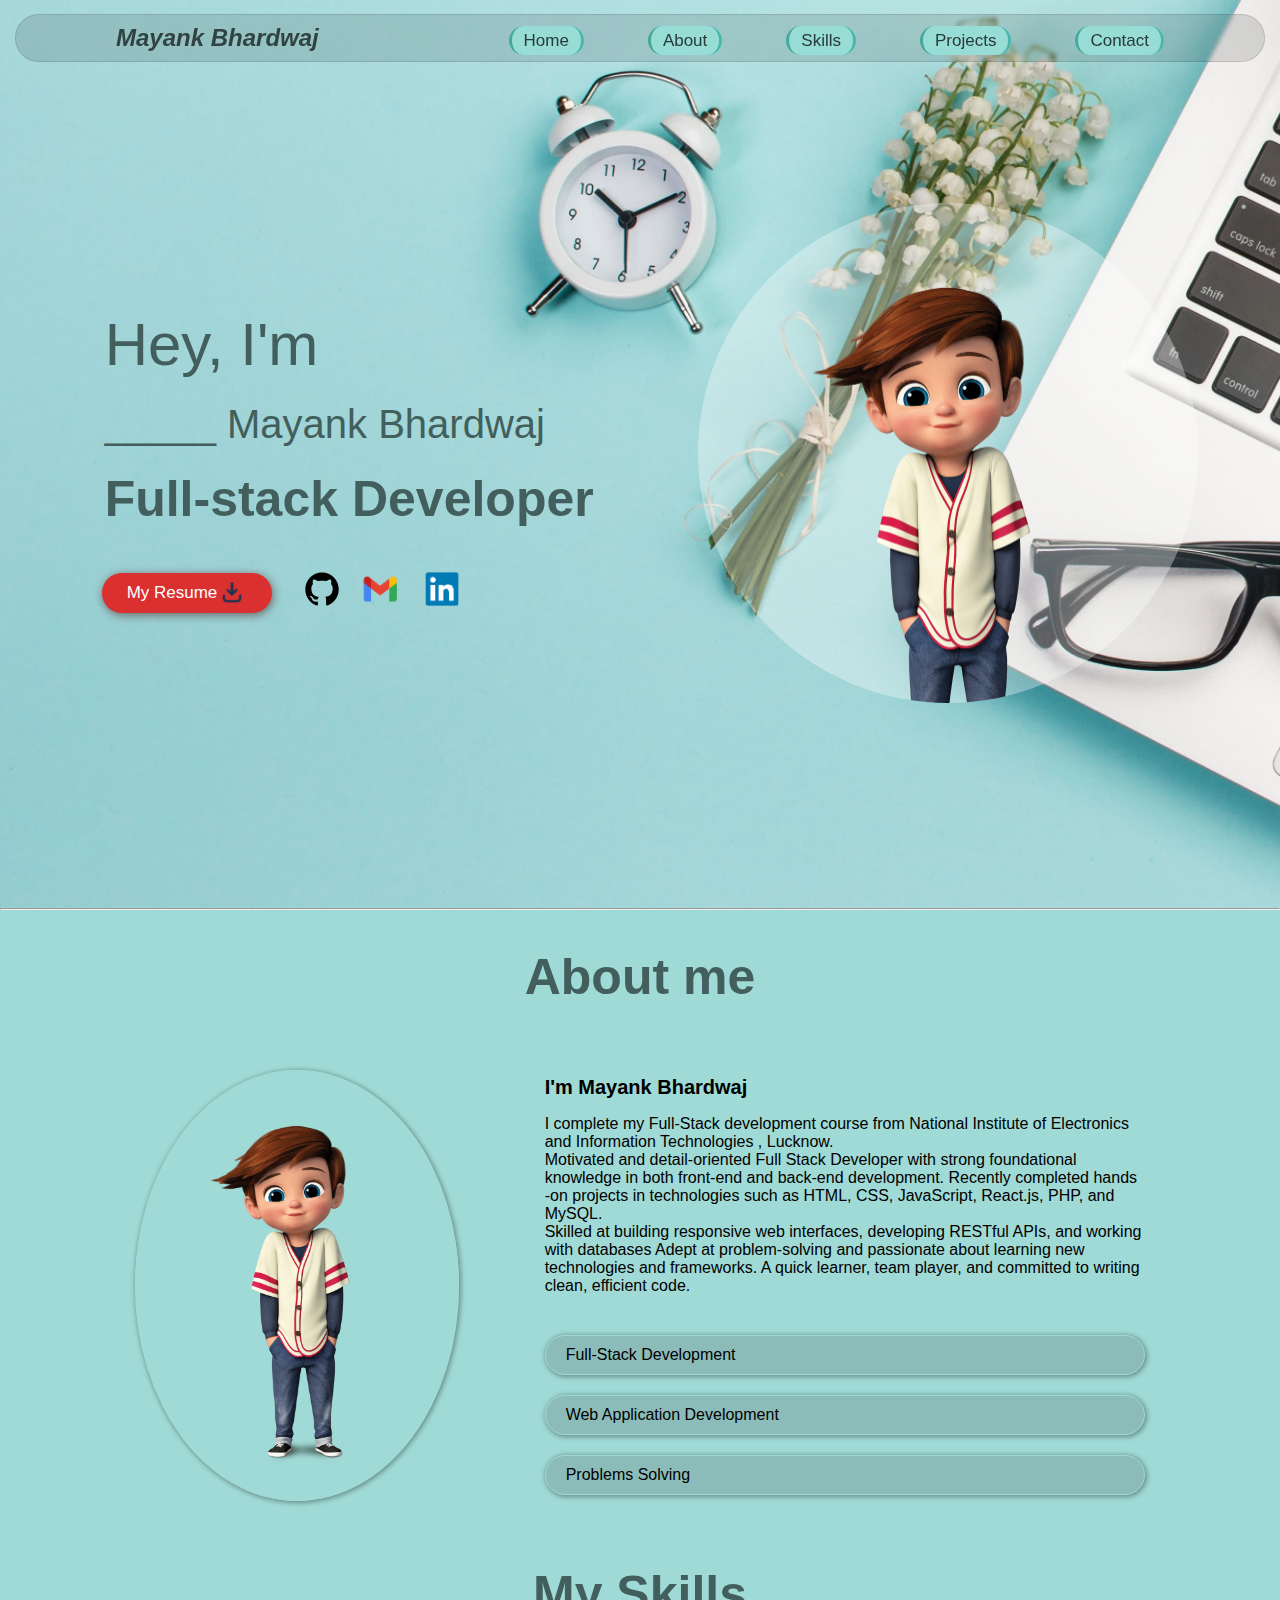
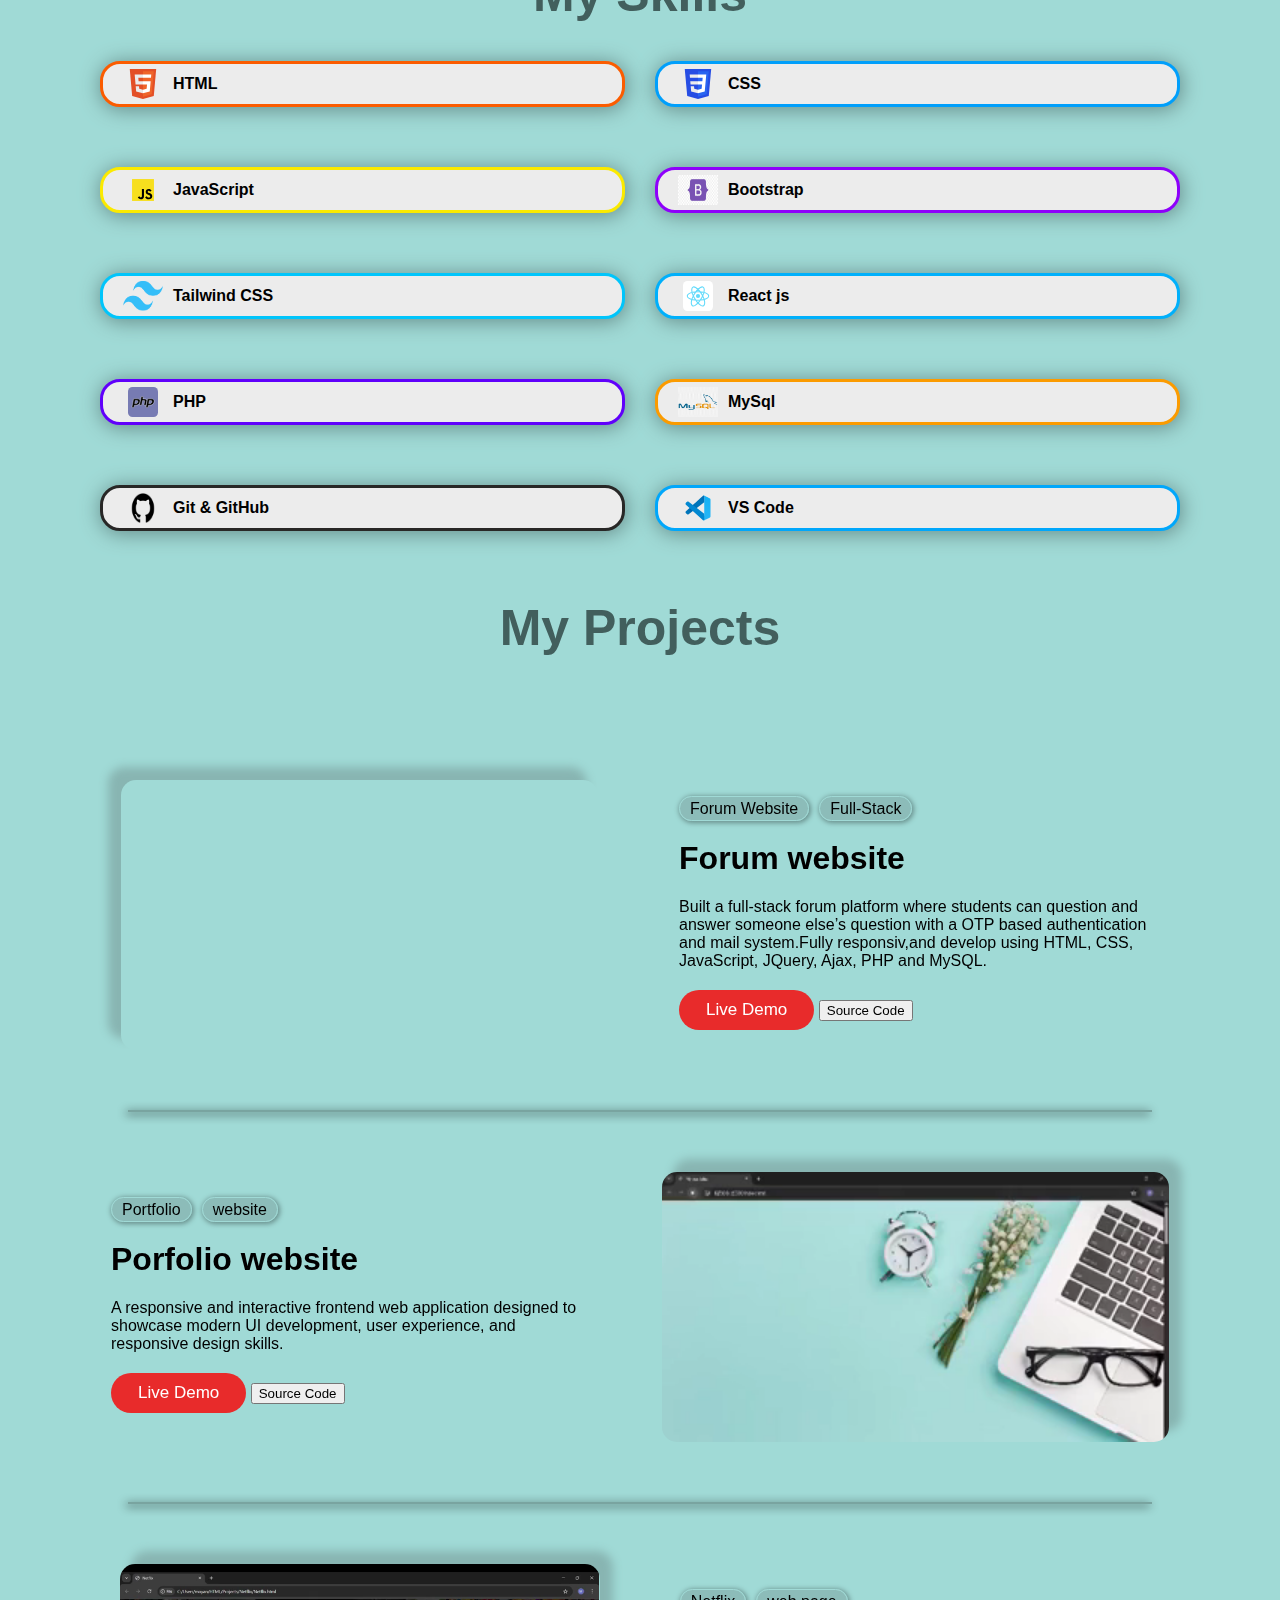
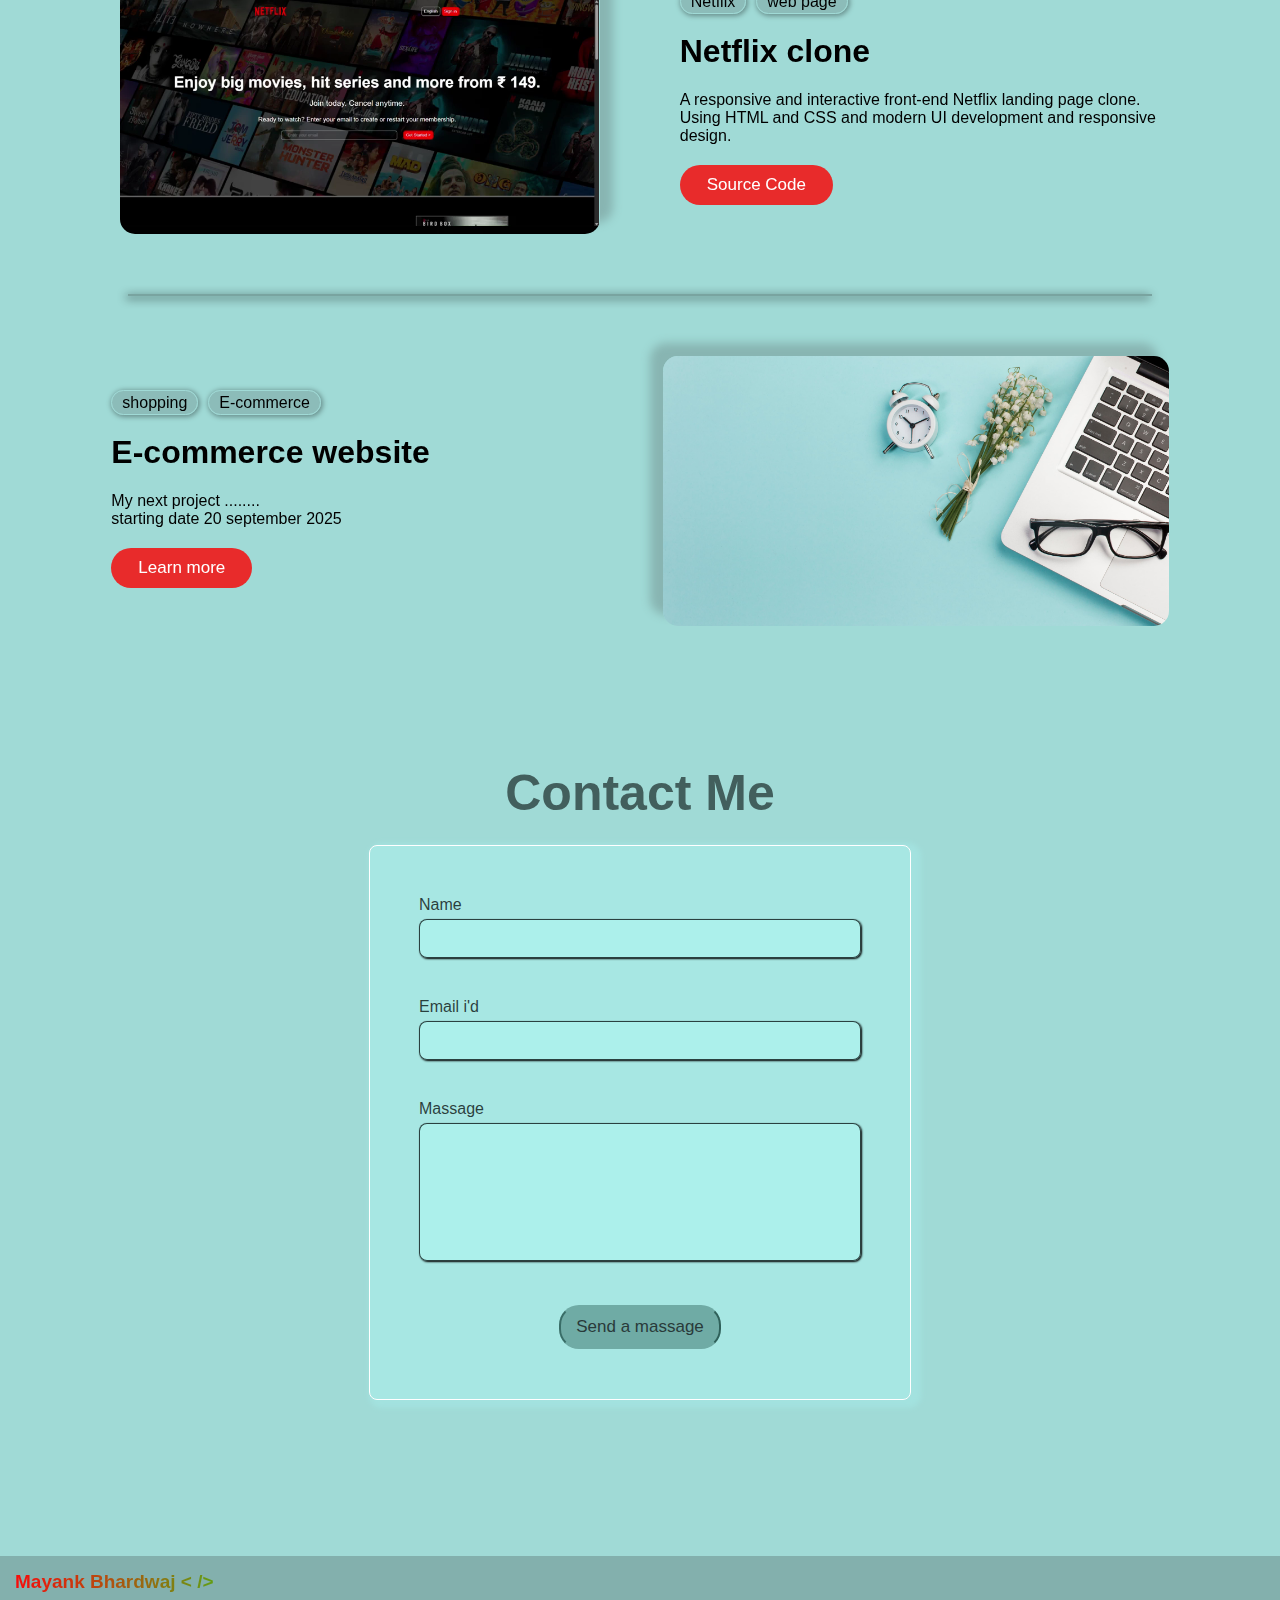
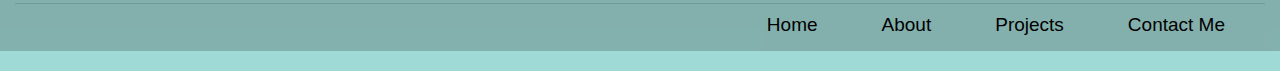
<file: index.html>
<!DOCTYPE html>
<html lang="en">

<head>
    <meta charset="UTF-8">
    <meta name="viewport" content="width=device-width, initial-scale=1.0">
    <title>My portfolio</title>
    <link rel="stylesheet" href="styles.css">
</head>

<body>
    <header id="home">
        <nav>
            <ul class="ul" id="nav">
                <li style="font-style:italic;font-weight: 600;">Mayank Bhardwaj</li>
                <li>
                    <ul class="ul" id="desctop">
                        <li><a class="a" href="#home">Home</a></li>
                        <li><a class="a" href="#about">About</a></li>
                        <li><a class="a" href="#skills">Skills</a></li>
                        <li><a class="a" href="#project">Projects</a></li>
                        <li><a class="a" href="#contact">Contact</a></li>
                    </ul>
                    <div class="ul" id="mobile">
                        <img src="images/menu.png" alt="" id="menu2" srcset="" width="30px" onclick="menuu.hidden^=1">
                        <img src="images/cross.png" alt="" id="cross" srcset="" width="30px" onclick="menuu.hidden^=1">
                    </div>
                </li>
            </ul>

        </nav>

        <div class="head">
            <span id="title">
                <p class="p1">Hey, I'm</p>
                <p class="p2">_____ Mayank Bhardwaj</p>
                <p class="p3">Full-stack Developer</p>

                <div class="btns">

                    <a href="images/Mayank bhardwaj.pdf" id="btn2" download style="text-decoration:none;">My Resume <img
                            src="images/download.webp" width="30px">
                    </a>
                    <div><a href="https://github.com/mayankbhardwaj1506/"><img src="images/Github.png" alt="" srcset=""
                                width="60px"></a></div>
                    <div><a href="mailto:mayankbhardwaj2125@gmail.com"><img src="images/gmail.png" alt="" srcset=""
                                width="60px"></a></div>
                    <div><a href=""><img src="images/Linkedin.png" alt="" srcset="" width="60px"></a></div>
                </div>

            </span>
            <span id="dp">
                <img src="images/me.png" alt="" srcset="">
            </span>

        </div>
        <div id="menuu" hidden>
            <ul id="menu">
                <li><a class="b" href="#home">Home</a></li>
                <li><a class="b" href="#about">About</a></li>
                <li><a class="b" href="#skills">Skills</a></li>
                <li><a class="b" href="#project">Projects</a></li>
                <li><a class="b" href="#contact">Contact</a></li>
            </ul>
        </div>

    </header>
    <hr size="2px" style="margin: 0;">

    <div></div>
    <a href="#home" id="back"><img src="images/back-button.png" alt="" srcset=""></a>
    <main id="about">

        <h2 class="p4 fadeup">About me</h2>
        <div class="container fadeup">
            <img id="aboutimg" src="images/me.png" alt="" srcset="">
            <span class="container1">
                <p class="p5">I'm Mayank Bhardwaj</p>
                <p class="p">
                    I complete my Full-Stack development course from National Institute of Electronics and Information
                    Technologies , Lucknow.<br>
                    Motivated and detail-oriented Full Stack Developer with strong foundational knowledge in both
                    front-end and back-end development. Recently completed hands -on projects in technologies such as
                    HTML, CSS, JavaScript, React.js, PHP, and MySQL.<br>
                    Skilled at building responsive web interfaces, developing RESTful APIs, and working with databases
                    Adept at problem-solving and passionate about learning new technologies and frameworks. A quick
                    learner, team player, and committed to writing clean, efficient code.
                </p>
                <div class="box">Full-Stack Development</div>
                <div class="box">Web Application Development</div>
                <div class="box">Problems Solving</div>

            </span>
        </div>
        <div id="skills">
            <div id=" container">
                <h2 class="p4 fadeup">My Skills</h2>
                <div class=" skill">
                    <div class="box2 fadeup" style="border: 3px solid rgb(251, 92, 0);"><img src="images/html5.svg"
                            alt="" srcset="">HTML</div>
                    <div class="box2 fadeup" style="border: 3px solid rgb(0, 159, 251);"><img src="images/css3.svg"
                            alt="" srcset="">CSS</div>
                    <div class="box2 fadeup" style="border: 3px solid rgb(251, 234, 0);"><img
                            src="images/javascript.svg" alt="" srcset="">JavaScript</div>
                    <div class="box2 fadeup" style="border: 3px solid rgb(142, 0, 251);"><img src="images/bootstrap.png"
                            alt="" srcset="">Bootstrap</div>
                    <div class="box2 fadeup" style="border: 3px solid rgb(0, 197, 251);"><img
                            src="images/Tailwind_CSS_Logo.svg.png" alt="" srcset="">Tailwind CSS</div>
                    <div class="box2 fadeup" style="border: 3px solid rgb(0, 176, 251);"><img src="images/react.svg"
                            alt="" srcset="">React js</div>
                    <div class="box2 fadeup" style="border: 3px solid rgb(96, 0, 251);"><img src="images/php.svg" alt=""
                            srcset="">PHP</div>
                    <div class="box2 fadeup" style="border: 3px solid rgb(251, 155, 0);"><img src="images/mysql.png"
                            alt="" srcset="">MySql</div>
                    <div class="box2 fadeup" style="border: 3px solid rgb(40, 39, 38);"><img src="images/Github.png"
                            alt="" srcset="">Git & GitHub</div>
                    <div class="box2 fadeup" style="border: 3px solid rgb(0, 167, 251);"><img src="images/vscode.svg"
                            alt="" srcset="">VS Code</div>

                </div>
            </div>
        </div>
    </main>

    <main id="project">
        <center>
            <p class="p4 fadeup">My Projects</p>
        </center>

        <div class="cards">
            <div class="card leftfade">
                <video src="images/forum.mp4" autoplay muted loop id="left"></video>
                <span>
                    <span>Forum Website</span><span>Full-Stack</span>
                    <h1>Forum website</h1>
                    Built a full-stack forum platform where students can question and answer someone else’s question
                    with a OTP based authentication and mail system.Fully responsiv,and develop using HTML, CSS,
                    JavaScript, JQuery, Ajax, PHP and MySQL.


                    <div style="margin-top: 20px;">
                        <a href="https://idisscuss.page.gd/"><button type="button" id="btn3">Live Demo</button></a>
                        <a href="https://idisscuss.page.gd/"><button type="button" id="btn4">Source Code</button></a>
                    </div>
                </span>

            </div>
            <center>
                <div id="line" class="hr"></div>
            </center>
            <div class="card rightfade" id="reverse">
                <span>
                    <span>Portfolio</span><span>website</span>
                    <h1>Porfolio website</h1>
                    A responsive and interactive frontend web application designed to showcase modern UI development,
                    user experience, and responsive design skills.
                    <div style="margin-top: 20px;">
                        <a href=""><button type="button" id="btn3">Live Demo</button></a>
                        <a href="https://idisscuss.page.gd/"><button type="button" id="btn4">Source Code</button></a>
                    </div>
                </span>
                <video src="images/Portfolio.mp4" autoplay muted loop alt=""></video>
            </div>

            <center>
                <div id="line" class="hr"></div>
            </center>

            <div class="card leftfade">
                <video src="images/netflix.mp4" autoplay muted loop></video>
                <span>
                    <span>Netflix</span><span>web page</span>
                    <h1>Netflix clone</h1>
                    A responsive and interactive front-end Netflix landing page clone. Using HTML and CSS and modern UI
                    development and responsive design.

                    <div style="margin-top: 20px;">
                        <a href=""><button type="button" id="btn3">Source Code</button></a>
                    </div>
                </span>

            </div>
            <center>
                <div id="line" class="hr"></div>
            </center>
            <div class="card rightfade" id="reverse">
                <span>
                    <span>shopping</span><span>E-commerce</span>
                    <h1>E-commerce website</h1>
                    My next project ........<br>
                    starting date 20 september 2025

                    <div style="margin-top: 20px;"><a href=""><button type="button" id="btn3">Learn more</button></a>
                    </div>
                </span>
                <img src="images/bg1.jpg" alt="" id="left">

            </div>



        </div>
    </main>
    <div id="contact">


        <p class="p4 fadeup">Contact Me</p>

        <form action="" id="form" class="fadeup">
            <div>
                <label for="name">Name</label><br>
                <input type="text" id="name" pattern="/{A-Z}/v" required><br>
                <div id="alert1"></div>
            </div>
            <div>
                <label for="email">Email i'd</label><br>
                <input type="text" id="email" required>
                <br>
                <div id="alert2"></div>
            </div>
            <div>
                <label for="massage">Massage</label><br>
                <textarea id="massage" cols="50" rows="5" required></textarea>
                <br>
                <div id="alert3"></div>
            </div>
            <div>
                <button id="btn" onclick="formvalidation()">Send a massage</button>
            </div>

        </form>
    </div>
    <footer id="foot">
        <div class="h1" style="font-weight: 600;">Mayank Bhardwaj
            < />
        </div>
        <div style="width: 100%;height: 1px;background-color: rgba(64, 105, 103, 0.304); margin: 10px 0;"></div>
        <ul id="footer">
            <li>Home</li>
            <li>About</li>
            <li>Projects</li>
            <li>Contact Me</li>
        </ul>


    </footer>


    <script src="javascript.js"></script>
</body>

</html>
</file>
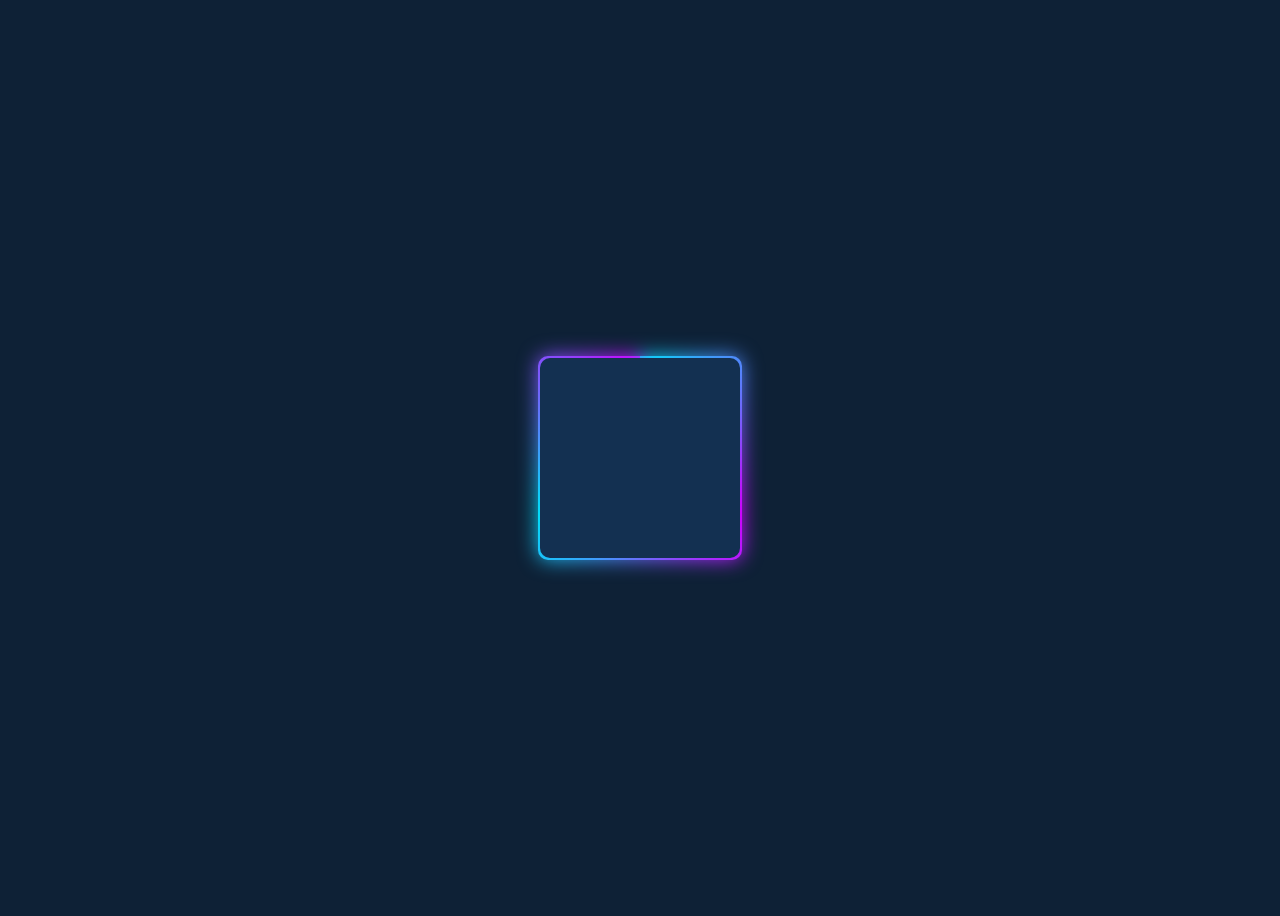
<file: box.html>
<!DOCTYPE html>
<html lang="en">

<head>
    <meta charset="UTF-8">
    <meta name="viewport" content="width=, initial-scale=1.0">
    <title>Document</title>
    <style>
        body {
            height: 100vh;
            display: flex;
            align-items: center;
            justify-content: center;
            background-color: #0e2136;
        }

        .container {
            margin: 2px;
            background-color: #133051;
            height: 200px;
            aspect-ratio: 1/1;
            border-radius: 10px;
            display: inherit;
            position: relative;
            justify-content: center;
            align-items: center;
        }

        @property --deg {
            syntax: '<angle>';
            inherits: true;
            initial-value: 0deg;
        }

        .container::after,
        .container::before {
            content: "";
            position: absolute;
            width: 100%;
            height: 100%;
            padding: 2px;
            z-index: -2;
            border-radius: inherit;
            background-image: conic-gradient(from var(--deg) at center, rgba(0, 229, 255, 0.941), rgb(208, 0, 255), rgba(0, 229, 255, 0.941), rgb(208, 0, 255));
            animation: autorotate 3s linear infinite;
        }

        .container::after {
            filter: blur(10px);
        }

        @keyframes autorotate {
            to {
                --deg: 360deg;
            }
        }

        h1{
            animation: textanime 2s linear infinite;
            -webkit-background-clip: text;
            background-clip: text;
            color: transparent;
            display: inline-block;
            
        }

        @keyframes textanime {
            from{
                background-image: linear-gradient(90deg, rgba(0, 229, 255, 0.941), rgb(208, 0, 255), rgba(0, 229, 255, 0.941), rgb(208, 0, 255));
            }

            to {
                background-image: linear-gradient(180deg, rgba(0, 229, 255, 0.941), rgb(208, 0, 255), rgba(0, 229, 255, 0.941), rgb(208, 0, 255));
            }
            
        }


    </style>
</head>

<body>
    <div class="container">
        <h1>Mayank</h1>
    </div>
</body>

</html>
</file>
<file: styles.css>
@keyframes slide {
    0% {
        opacity: 0;
        transform: scale(0);
    }

    100% {
        opacity: 1;
        transform: scale(1);
    }
}

.ul,
.head,
.animation {

    animation: slide 1.5s ease-out forwards;

}

.hr {
    animation: slide both;
    animation-timeline: view();
}

@keyframes cross {
    0% {
        transform: rotate(0deg);
    }

    100% {
        transform: rotate(180deg);
    }
}


#cross {
    animation: cross 1s ease-out forwards;

}

@keyframes fadeUp {
    0% {
        opacity: 0;
        transform: translateX(10px) scale(0.5);
    }

    100% {
        opacity: 1;
        transform: translateX(0) scale(1);
    }
}

.fadeup {
    animation: fadeUp both;
    animation-timeline: view(70% 20%);
}

.rightfade {
    animation: rightslide both;
    animation-timeline: view(80% 20%);
}

.leftfade {
    animation: leftslide both;
    animation-timeline: view(80% 20%);
}

@keyframes leftslide {
    0% {
        opacity: 0;
        transform: translateX(20%) scale(0.3);
    }

    100% {
        opacity: 1;
        transform: translateX(0) scale(1);
    }
}

@keyframes rightslide {
    0% {
        opacity: 0;
        transform: translateX(-20%) scale(0.3);
    }

    100% {
        opacity: 1;
        transform: translateX(0) scale(1);
    }
}




:root {
    --pri-col: rgb(160, 218, 214);
    --sec-col: rgb(27, 238, 171);
    --tri-col: rgb(137, 214, 169);
}

html {
    scroll-behavior: smooth;
}

body {

    scroll-behavior: smooth;
    background-color: rgb(160, 218, 214);

    width: 100%;
    font-family: 'Segoe UI', Tahoma, Geneva, Verdana, sans-serif;
    margin: -20px 0;
    padding: 0;
    overflow-x: hidden;
}

#home {
    background-image: url("images/bg1.jpg");
    background-position: center center;
    height: 102vh;
    width: 100%;
    background-repeat: no-repeat;
    background-size: cover;
    background-attachment: scroll;
    padding-top: 10px;
}

nav {
    margin-left: 15px;
    margin-right: 15px;
}

#nav {
    padding: 9px 100px;
    border: 1px solid rgba(0, 0, 0, 0.116);
    border-radius: 50px;
    background-color: rgba(0, 0, 0, 0.114);
    backdrop-filter: blur(2px);

}

.ul {
    list-style-type: none;
    padding: 0;

    color: rgb(48, 67, 66);
    display: flex;
    gap: 4vw;
    justify-content: space-between;
    align-items: center;
    font-size: 24px;

}

.ul .ul {
    gap: 5vw;
}





li .a {
    font-weight: 500;
    color: rgb(41, 58, 58);
    text-decoration: none;
    border-left: 3px solid rgb(70, 167, 155);
    border-right: 3px solid rgb(71, 183, 170);
    border-radius: 20px;
    background-color: rgb(151, 220, 213);
    font-size: 17px;
    padding: 5px 12px;

}

li a:hover {
    border: 3px solid rgb(213, 167, 67);
    background-color: rgb(129, 180, 176);
    padding: 5px 12px;
    border-radius: 20px;
    box-shadow: 1px 1px 5px rgb(132, 186, 184);
}

#back {
    width: 40px;
    display: none;
    background-color: rgba(255, 255, 255, 0);
    border: 1px solid transparent;
    position: fixed;
    bottom: 6px;
    right: 5px;
    cursor: pointer;
}

#back img {
    width: 30px;
    height: 30px;
}

.btns {
    display: flex;
    align-items: center;
    justify-content: flex-start;
}

#btn2 {
    background-color: rgb(232, 43, 43);
    color: white;
    border-color: transparent;
    display: flex;
    align-items: center;
    font-size: 17px;
    border-radius: 25px;
    padding: 5px 25px 5px 25px;
    margin: 15px 20px 0px 20px;
}

#btn3 {
    background-color: rgb(232, 43, 43);
    color: white;
    border-color: transparent;
    font-size: 17px;
    border-radius: 25px;
    padding: 8px 25px;

}

#btn2,
#btn3:hover {
    background-color: rgb(218, 48, 48);
    box-shadow: 1px 2px 10px rgb(107, 99, 99);
}

.btns a:hover {
    filter: drop-shadow(1px 2px 10px rgb(116, 113, 113));
}

.btns img,
button {
    align-items: center;
}

@media screen and (min-width:1025px) {

    #mobile,
    #cross {
        display: none;
    }

}

#menu {
    position: absolute;
    width: 100%;
    height: 200px;
    top: 50px;
    left: 0%;
    padding-left: 0;
    border: 1px solid rgb(52, 85, 82);
    background-color: rgba(118, 194, 193, 0.586);
    animation: slider 0.7s ease forwards;
    list-style-type: none;
    display: flex;
    flex-direction: column;
    align-items: center;
    justify-content: space-evenly;
    backdrop-filter: blur(5px);
}

li .b {
    color: black;
    font-weight: 400;
    padding: 10px;

}


@keyframes slider {
    0% {
        opacity: 0;
    }

    100% {
        opacity: 1;
    }
}

.head {
    display: flex;
    justify-content: space-evenly;
    align-items: center;
    flex-direction: row;
    height: 80%;

}

#title {
    font-weight: 400;
    font-size: 60px;
    color: rgb(66, 95, 93);
}

#title .p1 {
    margin: 23px;

}

#title .p2 {
    margin: 23px;
    font-size: 40px;

}

#title .p3 {
    margin: 23px;
    font-size: 50px;
    font-weight: 600;
}

#dp {
    background-color: rgba(255, 255, 255, 0.34);
    width: 500px;
    height: 500px;
    border-radius: 50%;
    overflow: hidden;
    position: relative;
}

#dp img {
    width: 500px;
}

main {
    min-height: 98vh;
    padding: 15px 0;
}

#about h2 {
    text-align: center;
    /* display: flex;
    justify-content:center;
    align-items: center; */
}


.container {
    display: flex;
    justify-content: space-evenly;
    align-items: center;
    max-width: 100%;
    margin: 50px;
}

.container1 {
    width: 600px;
}

#about #aboutimg {
    border-radius: 50%;
    border: 2px solid rgb(160, 218, 214);
    box-shadow: 1px 1px 5px 1px rgb(104, 143, 140);
    width: 320px;
}

.skill {
    display: grid;
    grid-template-columns: 1fr 1fr;
    justify-content: center;
    align-items: center;
    gap: 30px;
    padding: 0 100px;
}

.skill .box2 {
    display: flex;
    align-items: center;
    gap: 10px;
    border: 1px solid rgb(244, 244, 244);
    padding: 5px 20px;
    border-radius: 20px;
    font-weight: 600;
    box-shadow: 1px 2px 20px 1px rgb(104, 143, 140);
    background-color: rgb(236, 236, 236);
    margin: 15px 0;

}


.skill img {
    width: 40px;
    height: 30px;
}

.p5 {
    font-weight: 600;
    font-size: 20px;
    margin-bottom: 0;
}

.p {
    font-weight: 400;
    margin-bottom: 40px;
}

.box {
    border: 1px solid rgb(160, 218, 214);
    padding: 10px 20px;
    border-radius: 20px;
    box-shadow: 1px 1px 5px 1px rgb(104, 143, 140);
    background-color: rgb(140, 188, 185);
    margin: 20px 0;

}


.cards {
    padding: 40px;

}

.card {
    display: flex;
    margin: 60px 0;
    justify-content: space-evenly;

    align-items: center;

}

.card img,
video {

    height: 270px;
    border-radius: 15px;
    box-shadow: 12px -12px 10px 1px rgb(136, 181, 178);

}

#line {
    width: 80vw;
    height: 2px;
    background-color: rgba(41, 55, 52, 0.33);
    box-shadow: -2px 2px 10px;
}

.card #left {
    box-shadow: -12px -12px 10px 1px rgb(136, 181, 178);
}

.card span {

    width: 480px;
}

span span {
    border: 1px solid rgb(160, 218, 214);
    padding: 3px 10px;
    border-radius: 20px;
    box-shadow: 1px 1px 5px 1px rgb(104, 143, 140);
    background-color: rgb(140, 188, 185);
    margin-right: 10px;
}


/* div.card:hover {
    transform: scale(1.1);
    margin: 5;
} */
.img {
    border-radius: 10px;
    border: 1px solid black;
    box-shadow: 10px 10px 10px;
    width: 19vw;
    margin: .5vw;
}


.p4 {
    margin: 23px;
    font-size: 50px;
    font-weight: 600;
    color: rgb(66, 95, 93);
    margin-top: px;
}

#contact {
    display: flex;
    flex-direction: column;
    align-items: center;
    min-height: 85vh;

}

#form {
    display: flex;
    flex-direction: column;
    align-items: center;
    gap: 30px;
    padding: 50px 20px 50px 20px;
    border: 1px solid white;
    width: 500px;
    border-radius: 8px;
    background-color: rgba(182, 255, 250, 0.364);
    box-shadow: 5px 3px 5px 5px rgb(163, 226, 223);
}

div label {
    font-weight: 500;
    color: rgba(23, 40, 39, 0.873);
}

#name,
#email,
#massage {
    width: 420px;
    height: 33px;
    margin-top: 5px;
    padding: 2px 10px;
    font-size: 20px;
    border-radius: 8px;
    background-color: rgba(182, 255, 250, 0.364);
    border: 1px solid rgba(23, 40, 39, 0.873);
    box-shadow: 1px 1px 2px;
}

#massage {
    width: 420px;
    height: 132px;
    line-height: 1.5;
    border: 1px solid rgba(23, 40, 39, 0.873);
    font-size: 20px;
    resize: none;
}

#alert1,
#alert2,
#alert3 {
    height: 10px;
    color: rgb(186, 50, 50);
}

#btn {

    border-color: transparent;
    padding: 10px 15px;
    border-radius: 20px;
    font-size: 17px;
    font-weight: 500;
    color: rgb(41, 58, 58);
    border-left: 2px solid rgb(57, 109, 103);
    border-right: 2px solid rgb(47, 96, 90);
    background-color: rgb(111, 171, 165);
    float: right;
}

#btn:hover {
    border-color: transparent;
    padding: 10px 15px;
    border-radius: 20px;
    font-size: 17px;
    font-weight: 500;
    color: rgb(175, 220, 220);
    border-left: 2px solid rgb(255, 174, 0);
    border-right: 2px solid rgb(255, 174, 0);
    background-color: rgb(73, 135, 129);
    float: right;
}

footer {
    background-color: rgba(34, 41, 41, 0.232);
    padding: 15px 15px;
    font-size: 19px;
    color: rgb(0, 0, 0);
    margin-top: 50px;
}

.h1 {
    background-image: linear-gradient(to right, rgba(255, 0, 0, 0.941), rgb(0, 255, 26), rgba(0, 4, 255, 0.941), rgb(255, 0, 132));

    animation: textanime 3s linear infinite alternate;
    -webkit-background-clip: text;
    background-clip: text;
    color: transparent;
    background-size: 500% auto;
    display: inline-block;

}

@keyframes textanime {
    from {
        background-position: 0% 50%;
    }

    to {
        background-position: 50% 100%;
    }

}


#footer {
    display: flex;
    justify-content: end;
    align-items: center;
    list-style-type: none;
    gap: 5vw;
    margin: 0;
    padding-right: 40px;


}

@media screen and (max-width:1024px) {

    #desctop,
    #cross {
        display: none;
    }

    .ul {
        display: flex;
        justify-content: space-between;
        align-items: center;
        font-size: 24px;
        padding: 10px 0px;
    }

    #nav {
        padding: 0px 30px;
    }

    li a {
        text-decoration: none;
        font-size: 17px;
        padding: 5px 12px;
    }

    li a:hover {
        border: 2px solid transparent;
        background-color: rgb(129, 180, 176);
        padding: 5px 12px;
        border-radius: 20px;
        box-shadow: 1px 1px 5px rgb(132, 186, 184);
    }

    .head {
        display: flex;
        flex-direction: column-reverse;
        justify-content: space-evenly;
        align-items: center;
        height: 85%;

    }

    .container {
        display: flex;
        flex-direction: column;
        justify-content: space-evenly;
        gap: 50px;
        align-items: center;
        max-width: 100%;
        margin: 50px;
    }

    .card {
        display: flex;
        margin-bottom: 60px;
        flex-direction: column;
        justify-content: space-evenly;
        gap: 30px;
        align-items: center;

    }

    #reverse {
        display: flex;
        margin-bottom: 60px;
        flex-direction: column-reverse;
        justify-content: space-evenly;
        gap: 30px;
        align-items: center;

    }

}

@media screen and (max-width:540px) {
    .head {
        display: flex;
        justify-content: space-evenly;
        align-items: center;
        gap: 35px;
        height: 80vh;

    }

    #title {
        font-weight: 400;
        font-size: 40px;
    }

    #title .p1 {
        margin: 23px;

    }

    #title .p2 {
        margin: 23px;
        font-size: 30px;

    }

    #title .p3 {
        margin: 23px;
        font-size: 35px;
        font-weight: 600;
    }

    #btn2 {
        padding: 3px 20px;
        margin: 0px 20px 0px 20px;
    }

    #dp {

        width: 250px;
        height: 250px;
    }

    #dp img {
        width: 250px;
    }

    .container1 {
        width: 300px;
    }

    #about #aboutimg {
        width: 200px;

    }

    .p5 {
        font-weight: 500;
        font-size: 20px;
        margin-bottom: 0;
    }

    .p {
        font-weight: 400;
        margin-bottom: 40px;
    }

    .p4 {
        margin: 23px;
        font-size: 40px;
        font-weight: 600;
        color: rgb(66, 95, 93);
        margin-top: px;
    }

    .skill {
        display: grid;
        grid-template-columns: 1fr;
        justify-content: center;
        align-items: center;
        gap: 30px;
        padding: 0 20px;
    }

    .cards {
        padding: 0 40px;
    }

    .card img,
    video {
        max-width: 310px;
        height: 175px;
        border-radius: 15px;
        box-shadow: 12px -12px 10px 1px rgb(136, 181, 178);

    }

    #line {
        width: 80vw;
        height: 2px;
        background-color: rgba(41, 55, 52, 0.33);
        box-shadow: -2px 2px 10px;
    }

    .card #left {
        box-shadow: -12px -12px 10px 1px rgb(136, 181, 178);
    }

    .card span {

        width: 300px;
    }

    span span {
        border: 1px solid rgb(160, 218, 214);
        padding: 3px 10px;
        border-radius: 20px;
        box-shadow: 1px 1px 5px 1px rgb(104, 143, 140);
        background-color: rgb(140, 188, 185);
        margin-right: 10px;
    }

    .img {
        border-radius: 10px;
        border: 1px solid black;
        box-shadow: 10px 10px 10px;
        width: 19vw;
        margin: .5vw;
    }

    .skill {
        display: grid;
        grid-template-columns: 1fr;
        gap: 0px;
        margin: 0 10px;
    }

    #form {
        display: flex;
        flex-direction: column;
        align-items: center;
        gap: 30px;
        margin-left: 20px;
        margin-right: 20px;
        padding: 40px 20px 32px 20px;
        border: 1px solid white;
        width: 300px;
        height: 430px;
        border-radius: 8px;
        background-color: rgba(70, 116, 113, 0.173);
        box-shadow: 5px 3px 5px 5px rgb(163, 226, 223);
    }

    div label {
        font-weight: 500;
        color: rgba(23, 40, 39, 0.873);
    }

    #name,
    #email,
    #massage {
        width: 270px;
        height: 25px;
        margin-top: 5px;
        padding: 2px 10px;
        line-height: 1.2;
        font-size: 18px;
        border-radius: 8px;
        background-color: rgba(70, 116, 113, 0.173);
        border: 1px solid rgba(23, 40, 39, 0.499);
        box-shadow: 1px 1px 2px;
    }

    #massage {
        width: 270px;
        height: 100px;
        line-height: 1.2;
        border: 1px solid rgba(23, 40, 39, 0.873);
        font-size: 18px;
        resize: none;
    }

    #btn {

        border-color: transparent;
        padding: 10px 15px;
        border-radius: 20px;
        font-size: 17px;
        font-weight: 500;
        color: rgb(41, 58, 58);
        border-left: 2px solid rgb(57, 109, 103);
        border-right: 2px solid rgb(47, 96, 90);
        background-color: rgb(111, 171, 165);
        float: right;
    }

    footer {
        font-size: 14px;
        font-weight: 500;
        color: rgb(48, 67, 66);
    }

    #footer {
        display: flex;
        justify-content: space-between;
        align-items: center;
        list-style-type: none;
        gap: 5vw;
        margin: 0;
        padding: 0;


    }



}
</file>
